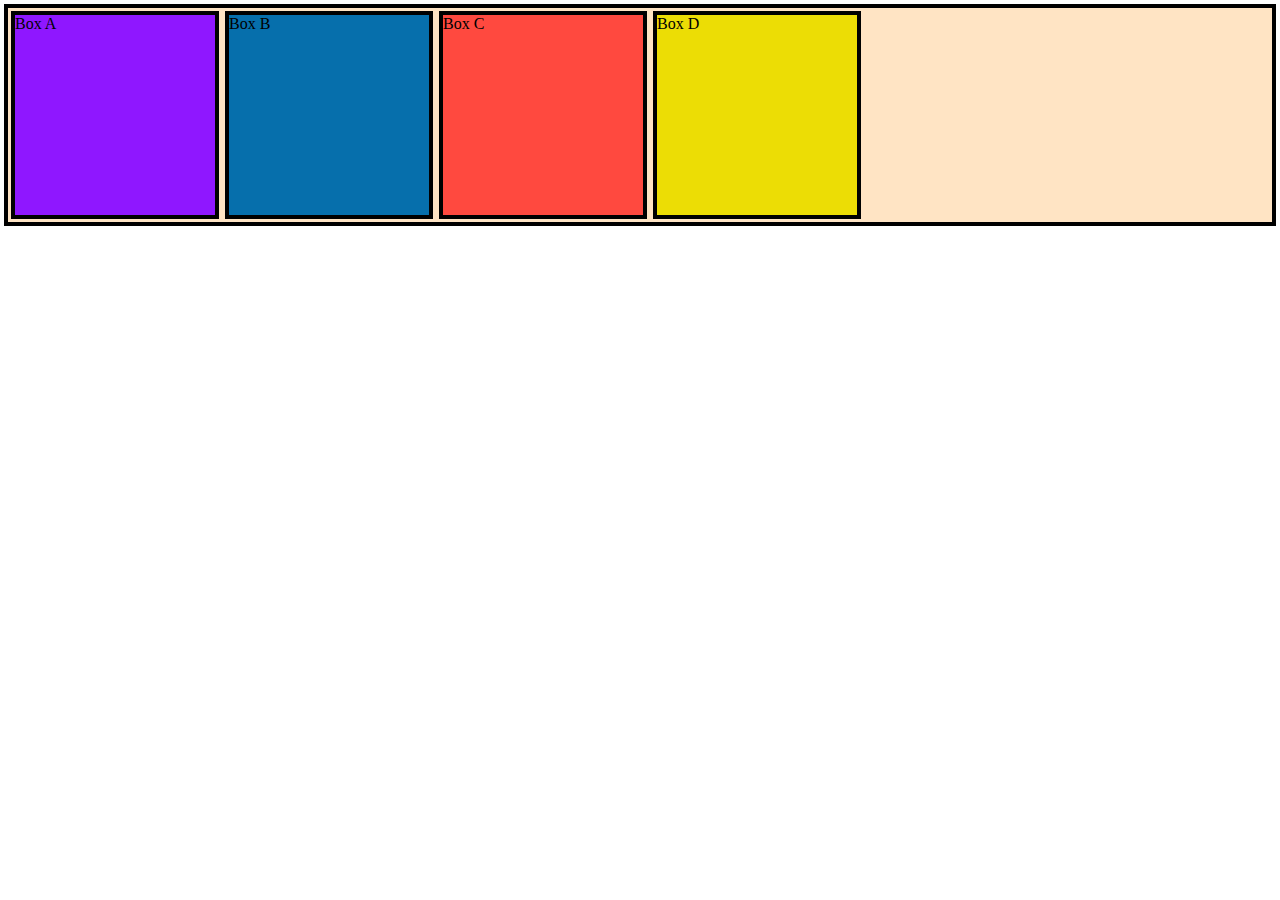
<file: index.html>
<!DOCTYPE html>
<html lang="en">
<head>
    <meta charset="UTF-8">
    <meta name="viewport" content="width=device-width, initial-scale=1.0">
    <title>Document</title>
    <style>
        *{
            margin: 0px;
            padding: 0px;
        }
        .box{
            margin: 4px;;
            border: 4px solid black;
            background-color: bisque;
        }
        .boxes{
            margin: 3px;;
            height: 200px;
            width:200px;
            border: 4px solid rgb(0, 0, 0);
        }
        #box1{
            background-color: rgb(143, 23, 255);
        }
        #box2{
            background-color: rgb(6, 111, 172);
        }
        #box3{
            background-color: rgba(255, 2, 2, 0.687);
        }
        #box4{
            background-color: rgb(236, 221, 5);
        }
        @media (max-width:600px){
            .box{
                display: flex;
                flex-direction: column;
            }
        }
        @media (min-width:600px){
            .box{
                display: flex;
                flex-direction: row;
            }
        }
        
    </style>
</head>
<body>
    <div class="box">
        <div id="box1" class="boxes">Box A</div>
        <div id="box2" class="boxes">Box B</div>
        <div id="box3" class="boxes">Box C</div>
        <div id="box4" class="boxes">Box D</div>
    </div>
</body>
</html>
</file>
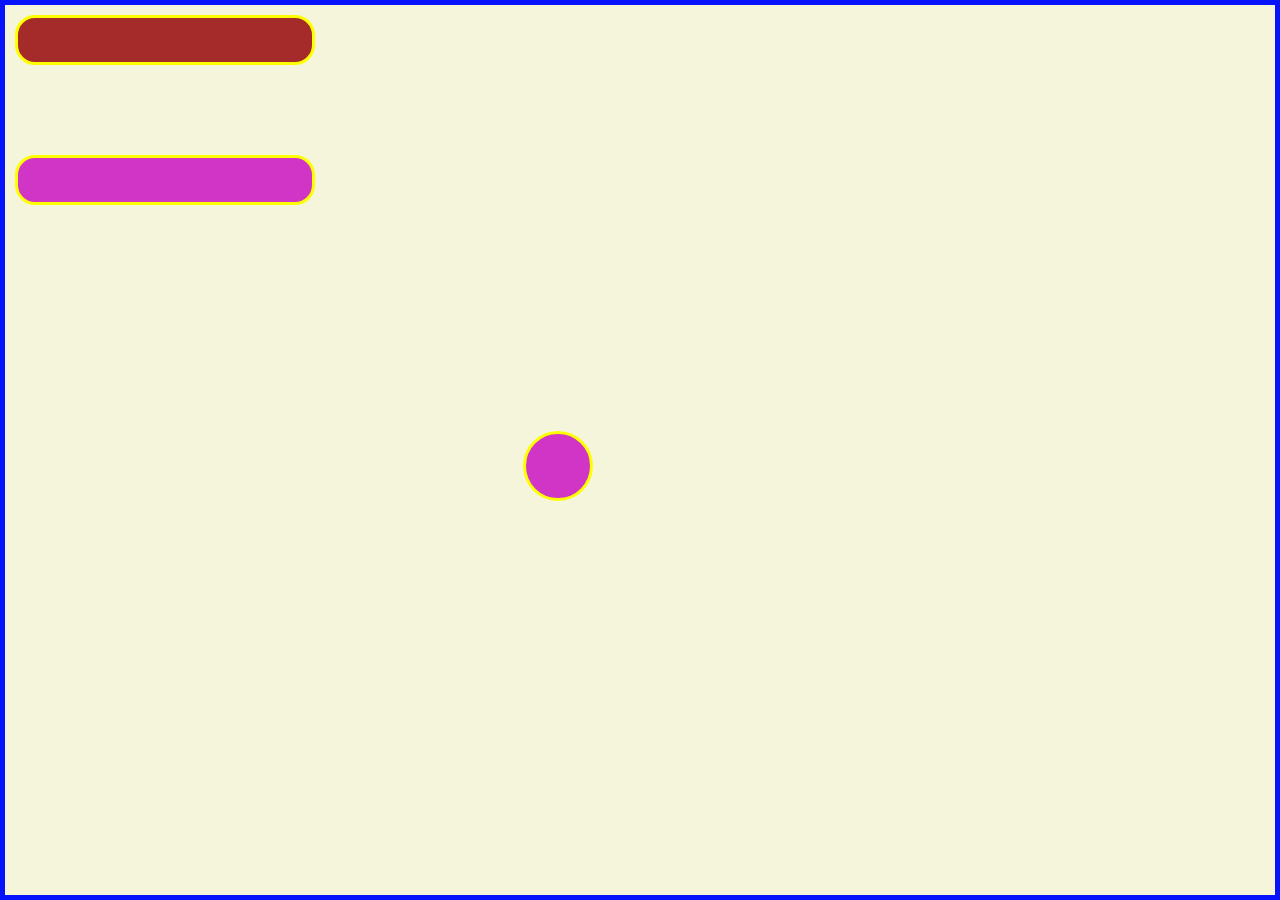
<file: animation.html>
<!DOCTYPE html>
<html lang="en">

<head>
    <meta charset="UTF-8">
    <meta name="viewport" content="width=device-width, initial-scale=1.0">
    <title>Animation</title>
    <style>
        * {
            margin: 0px;
            padding: 0px;
            box-sizing: border-box;
        }

        .container {
            border: 5px solid rgb(7, 19, 250);
            width: 100vw;
            height: 100vh;
            background-color: beige;
        }

        .box {
            margin: 10px;
            width: 300px;
            height: 50px;
            background-color: brown;
            border-radius: 20px;
            border: 3px solid yellow;
            position: relative;
            /* animation-name: rightMove;
            animation-timing-function: cubic-bezier(0.1,0.3,1.0,-2,0);
            animation-duration: 2s;
            animation-iteration-count: 3;
            animation-delay: 2s;
            animation-fill-mode: both;
            animation-direction: alternate-reverse; */
            animation: 3s ease-in-out 2s infinite alternate rightMove;
        }

        @keyframes rightMove {
            from {
                top: 0px;
                left: 0px;
            }

            to {
                top: 0px;
                left: 1100px;
            }
        }

        .box1 {
            margin: 10px;
            width: 300px;
            height: 50px;
            background-color: rgb(209, 53, 198);
            border-radius: 20px;
            border: 3px solid yellow;
            position: relative;
            animation: 3s ease-in-out 2s infinite alternate both leftMove;
        }

        @keyframes leftMove {
            from {
                top: 690px;
                left: 1100px;
            }

            to {
                top: 690px;
                left: 0px;
            }
        }

        .circle {
            margin: 10px;
            width: 70px;
            height: 70px;
            background-color: rgb(209, 53, 198);
            border-radius: 50px;
            left: 40%;
            top: 40%;
            border: 3px solid yellow;
            position: relative;
            animation: 3s ease-in-out 2s infinite alternate both circleMove;
        }

        @keyframes circleMove {

            /* This is the Starting point of the Animation  which define the starting point of the circle where the circle is being animated */
            0% {
                top: 2%;
                left: 5%;
            }

            /* This is the quater point of the Animation  which define the quater point of the circle where the circle is being animated */
            25% {
                top: 25%;
                left: 90%;
            }

            /* This is the half point of the Animation  which define the half point of the circle where the circle is being animated */
            50% {
                top: 60%;
                left: 10%;
            }

            /* This is the lat point of the Animation  which define the last point of the circle where the circle is being animated */
            100% {
                top: 75%;
                left: 90%;
            }
        }
    </style>
</head>

<body>
    <div class="container">
        <div class="box">
        </div>
        <div class="circle">

        </div>
        <div class="box1">
        </div>
    </div>
</body>

</html>
</file>
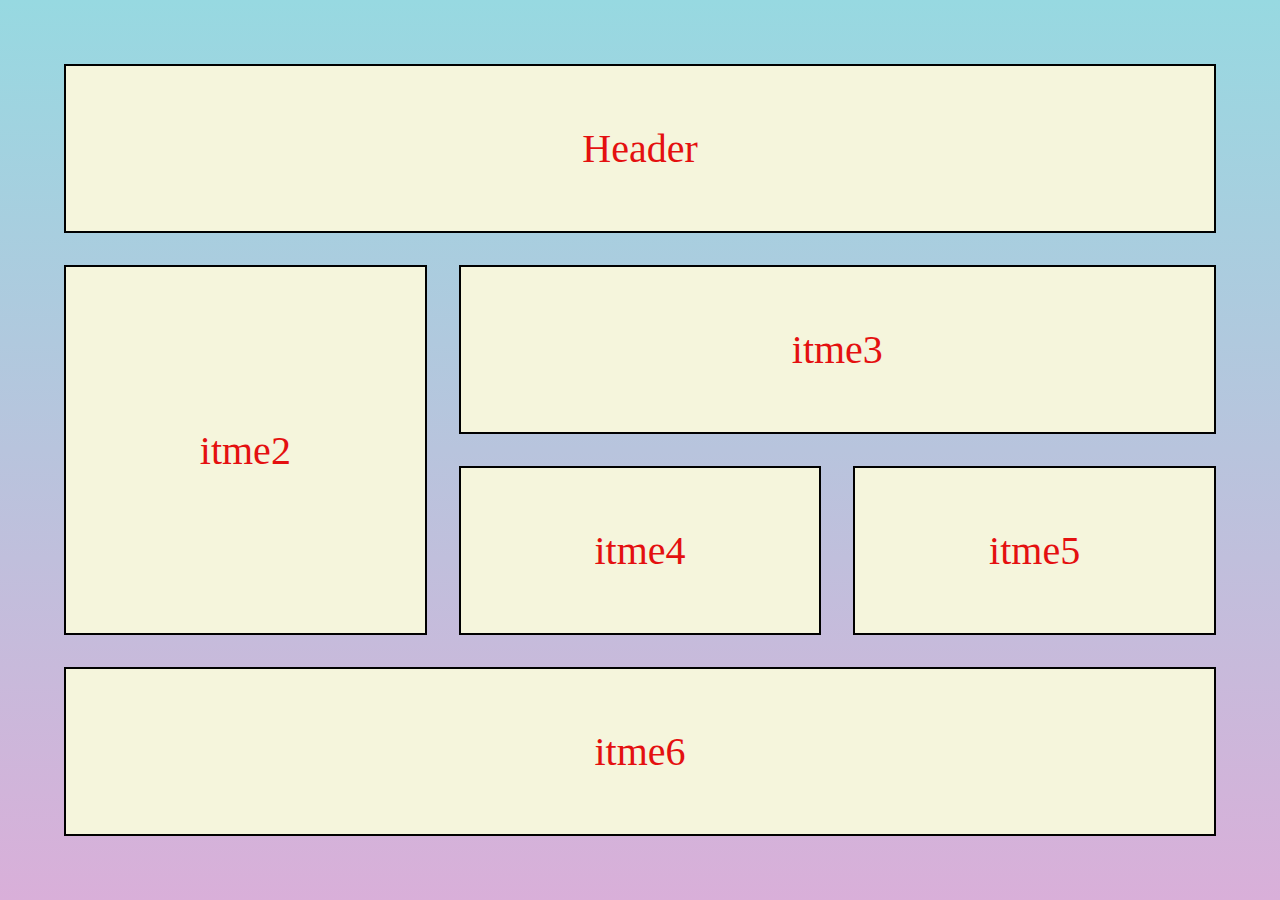
<file: grid.html>
<!DOCTYPE html>
<html lang="en">
<head>
    <meta charset="UTF-8">
    <meta name="viewport" content="width=device-width, initial-scale=1.0">
    <link rel="stylesheet" href="grid.css">
    <title>CSS GRID</title>
</head>
<body>
     <div class="container">
        <div class="items header">Header</div>
        <div class="items sidebar">itme2</div>
        <div class="items main">itme3</div>
        <div class="items">itme4</div>
        <div class="items">itme5</div>
        <div class="items footer">itme6 </div>
     </div>
</body>
</html>
</file>
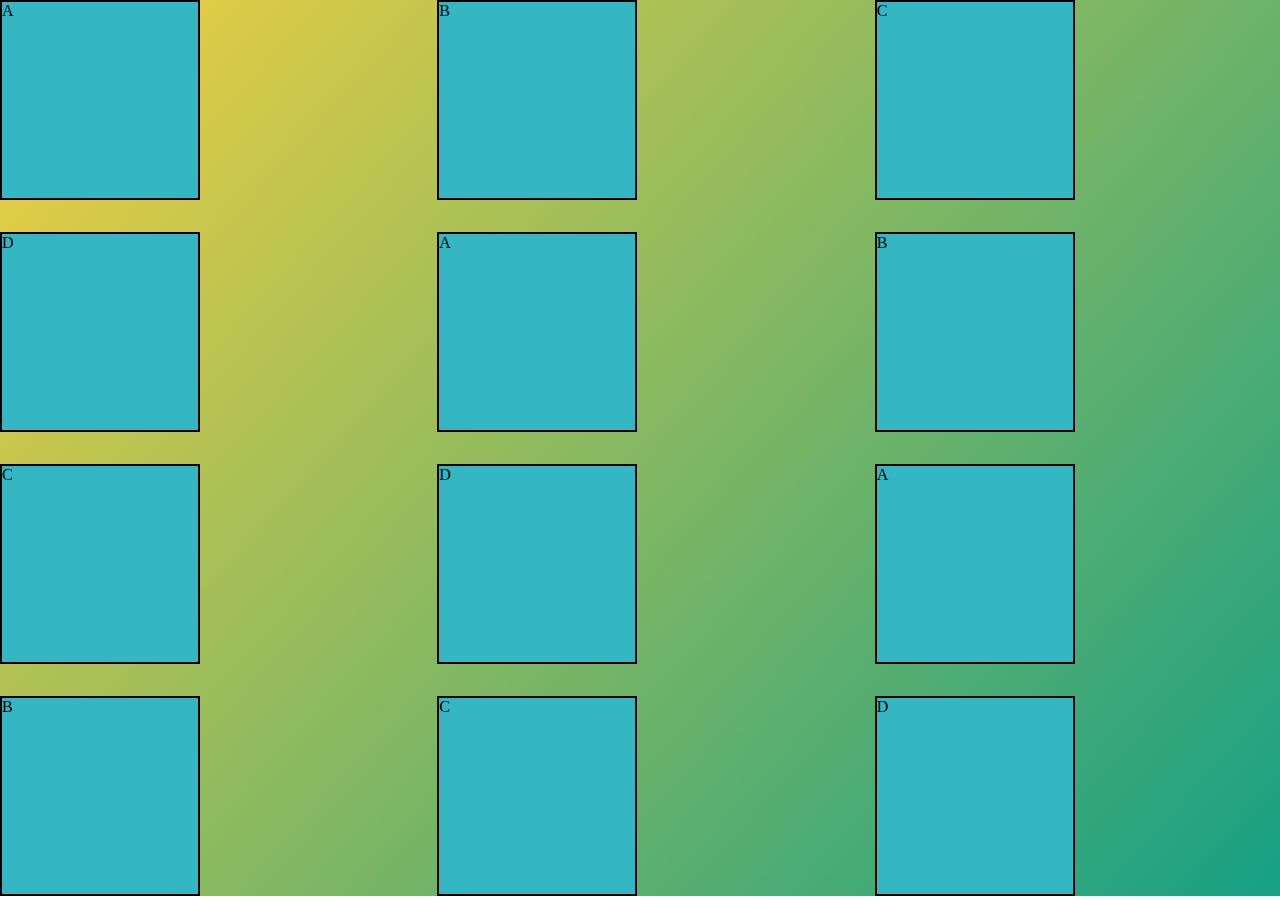
<file: grid2.html>
<!DOCTYPE html>
<html lang="en">
<head>
    <meta charset="UTF-8">
    <meta name="viewport" content="width=device-width, initial-scale=1.0">
    <link rel="stylesheet" href="grid2.css">
    <title>Grid 2</title>
</head>
<body>
    <div class="container">
        <div class="items">A</div>
        <div class="items">B</div>
        <div class="items">C</div>
        <div class="items">D</div>
        <div class="items">A</div>
        <div class="items">B</div>
        <div class="items">C</div>
        <div class="items">D</div>
        <div class="items">A</div>
        <div class="items">B</div>
        <div class="items">C</div>
        <div class="items">D</div>
    </div>
</body>
</html>
</file>
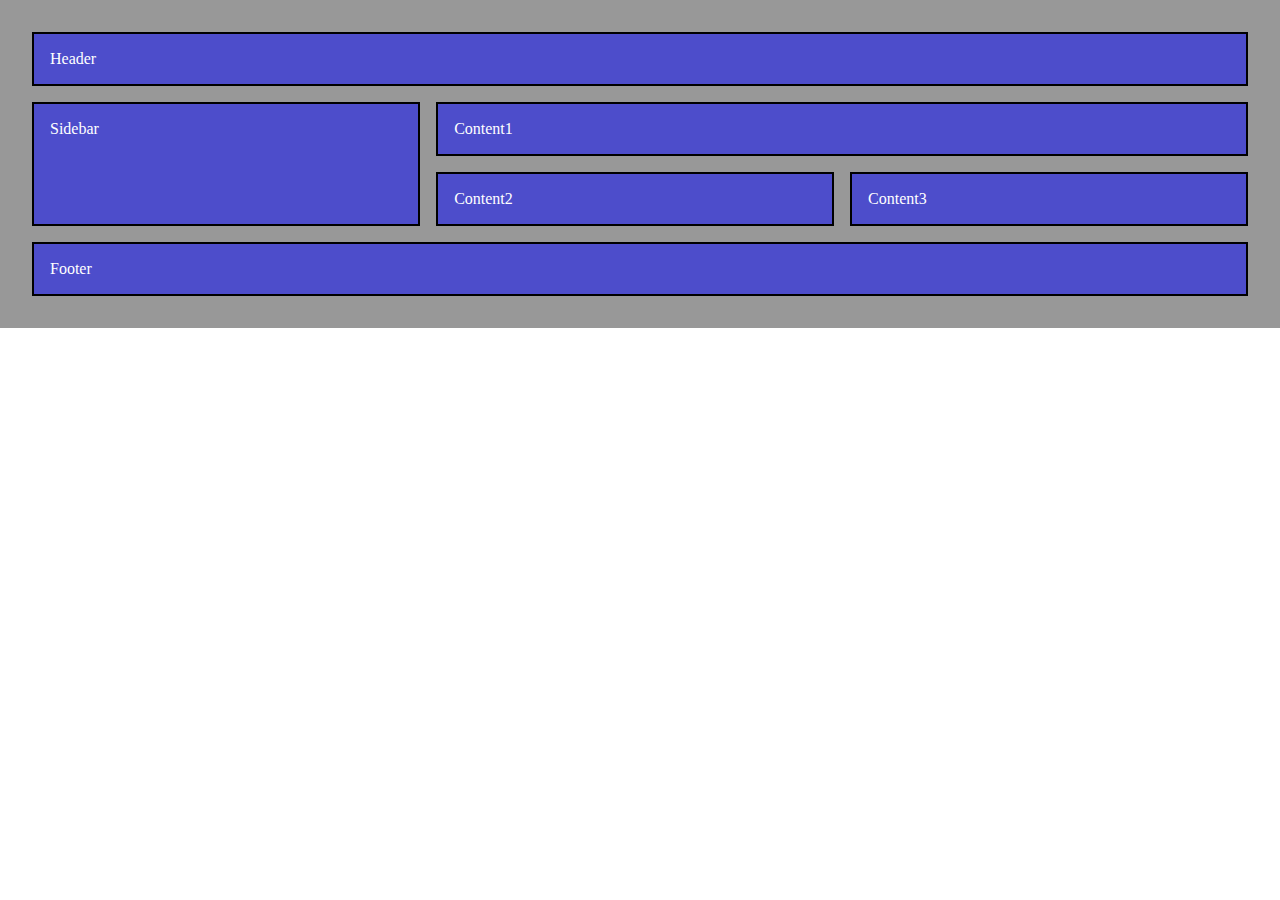
<file: gridAreas.html>
<!DOCTYPE html>
<html lang="en">
<head>
    <meta charset="UTF-8">
    <meta name="viewport" content="width=device-width, initial-scale=1.0">
    <title>Grid Template Areas</title>
    <style>
        *{
            margin: 0;
            padding: 0;
            box-sizing: border-box;
        }
        body{
            width: 100%;
            height: 100%;
        } 
        .container{
            width: 100%;
            height: 100%;
            display: grid;
            gap: 1rem;
            background-color: rgba(0, 0, 0, 0.404);
            padding: 2rem;
            grid-template-areas:
            "header header header"
            "sidebar c1 c1"
            "sidebar c2 c3"
            "footer footer footer "
            ;
        }
        .items{
            background-color: rgba(0, 0, 255, 0.496);
            border: 2px solid black;
            color: white;
            padding: 1rem;
        }
        #header{
            grid-area: header ;
        }
        #sidebar{
            grid-area: sidebar;
        }
        #c1{
            grid-area: c1;
        }
        #c2{
            grid-area: c2;
        }
        #c3{
            grid-area: c3;
        }
        #footer{
            grid-area: footer ;
        }
    </style>
</head>
<body>
    <div class="container">
        <div class="items" id="header">Header</div>
        <div class="items" id="sidebar">Sidebar</div>
        <div class="items" id="c1">Content1</div>
        <div class="items" id="c2">Content2</div>
        <div class="items" id="c3">Content3</div>
        <div class="items" id="footer">Footer</div>
    </div>
</body>
</html>
</file>
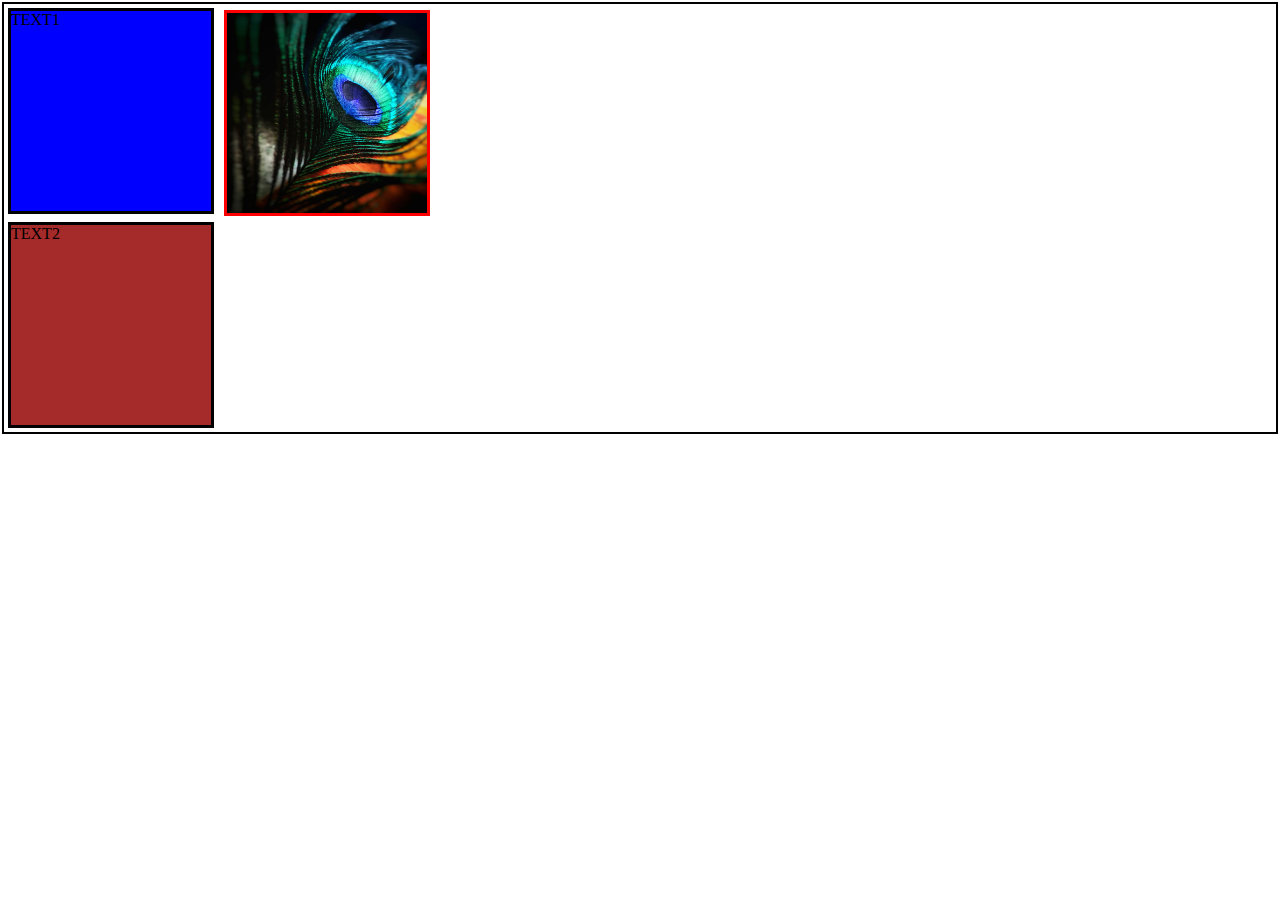
<file: mediaqueries.html>
<!DOCTYPE html>
<html lang="en">

<head>
    <meta charset="UTF-8">
    <meta name="viewport" content="width=device-width, initial-scale=1.0">
    <title>Document</title>
    <style>
        * {
            margin: 0px;
            padding: 0px;
        }


        .image {
            border: 3px solid red;
            width: 200px;
            height: 200px;
            margin: 6px;
        }
        img{
            width: 200px;
            height: 200px;
        }
        .boxUpper {
            margin: 2px;
            display: flex;
            border: 2px solid black;
        }

        .box {
            display: flex;
            flex-direction: column;
        }

        .items {
            width: 200px;
            height: 200px;
            border: 3px solid black;
            margin: 4px;
        }

        #box1 {
            background-color: blue;
        }

        #box2 {
            background-color: brown;
        }

        @media (max-width:640px) {
            .boxUpper{
                flex-direction: column;
            }
            .box{
                flex-direction: column;
            }
        }
    </style>
</head>

<body>
    <div class="boxUpper">
        <div class="box">
            <div id="box1" class="items">TEXT1</div>
            <div id="box2" class="items">TEXT2</div>
        </div>
        <div class="image"><img src="image.png" alt="Image of an Fatther"></div>
    </div>
</body>

</html>
</file>
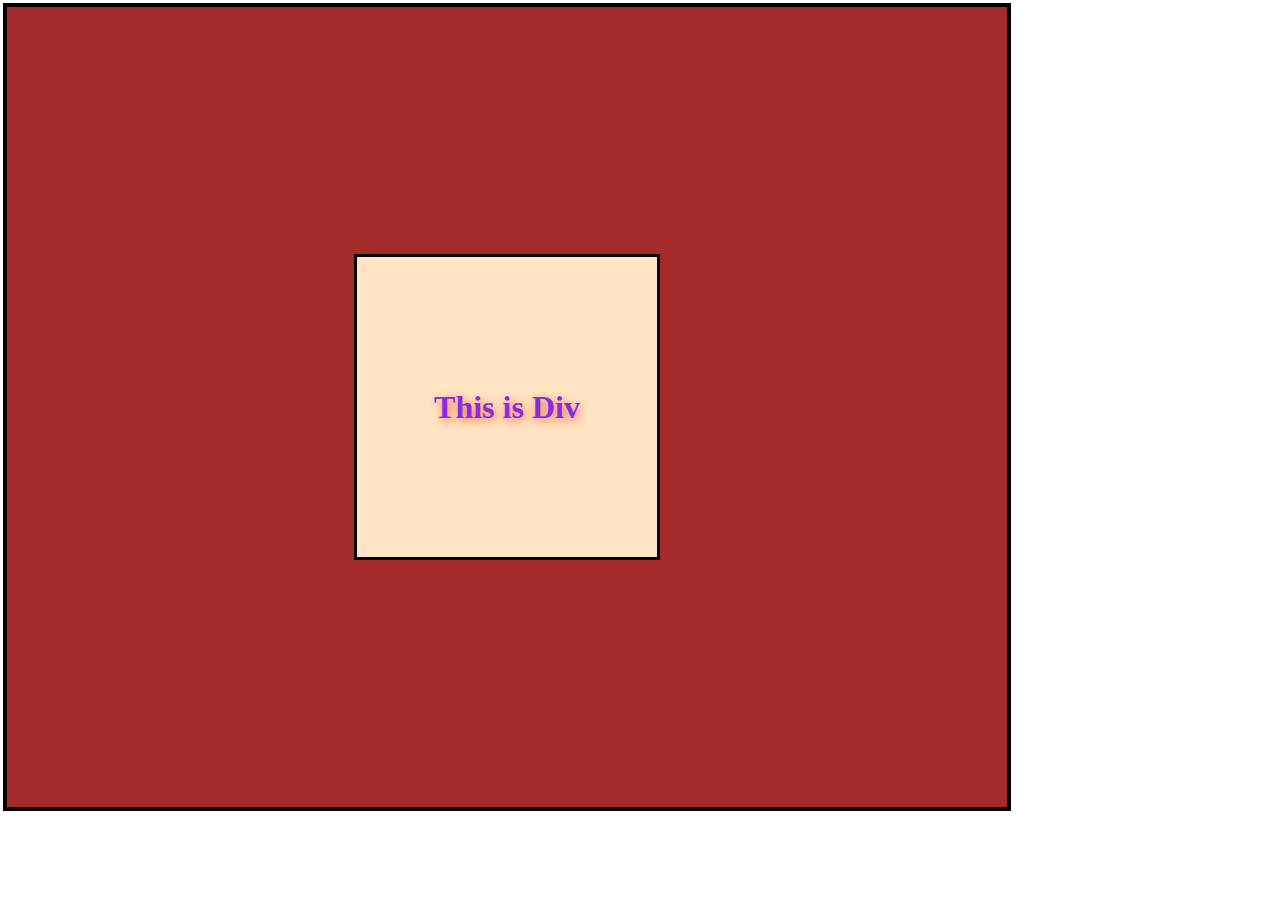
<file: pra.html>
<!DOCTYPE html>
<html lang="en">

<head>
    <meta charset="UTF-8">
    <meta name="viewport" content="width=device-width, initial-scale=1.0">
    <title>Document</title>
    <style>

        * {
            margin: 0px;
            padding: 0px;
        }
        .main{
            border: 4px solid black;
            margin: 3px;
            width: 1000px;
            height: 800px;
            background-color: brown;
            display: flex;
            align-items: center;
            justify-content: center;
        }
        .conatiner {
            margin: 3px;
            border: 3px solid black;
            height: 300px;
            width: 300px;
            background-color: bisque;
            display: flex;
            flex-direction: column;
            align-items: center;
            justify-content: center;
        }

        .head1 {
            color: blueviolet;
            text-shadow: 2px 3px 10px rgb(229, 100, 56);
        }
    </style>
</head>

<body>
    <div class="main">
        <div class="conatiner">
            <h1 class="head1"> This is Div</h1>
        </div>
    </div>
</body>

</html>
</file>
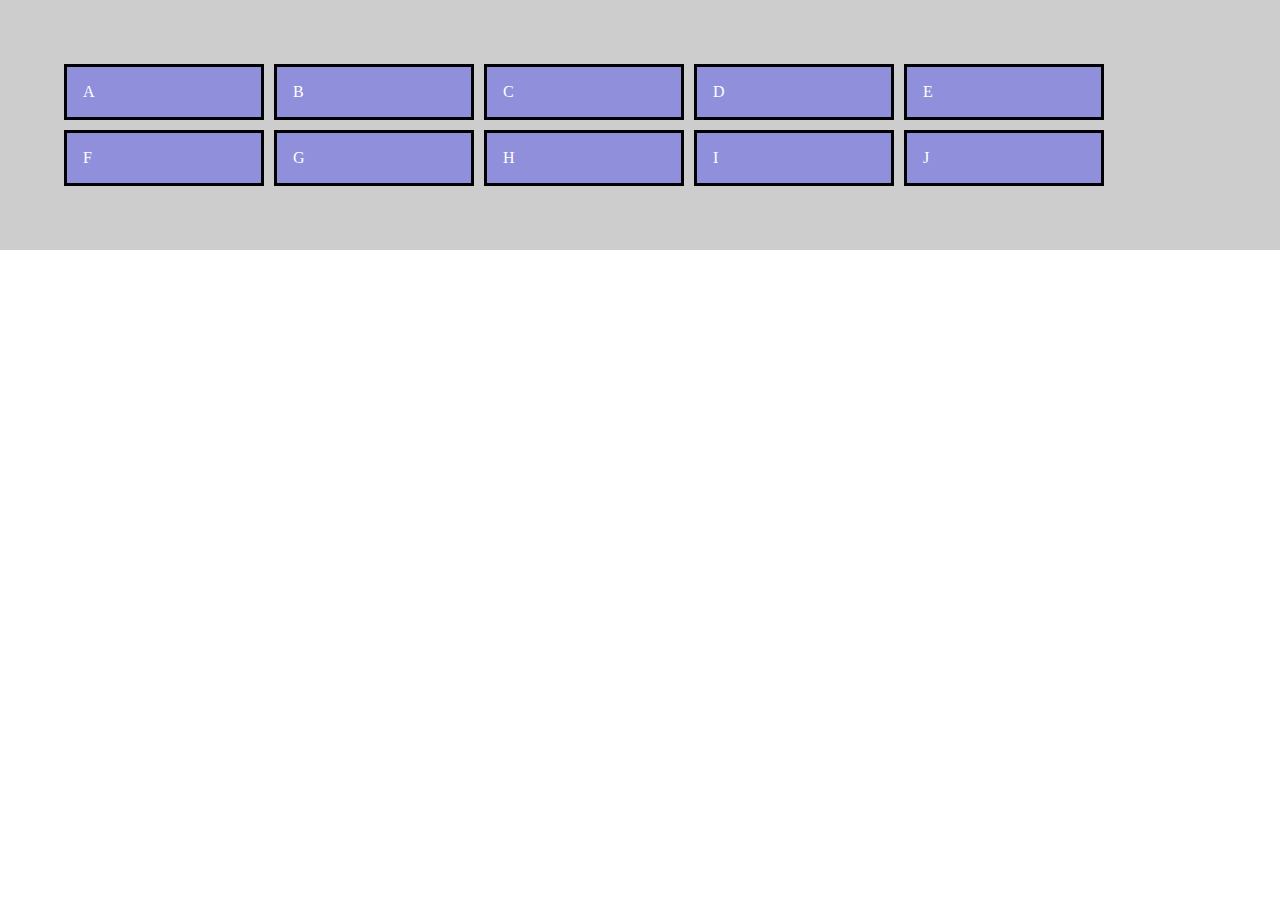
<file: responsiveGrid.html>
<!DOCTYPE html>
<html lang="en">
<head>
    <meta charset="UTF-8">
    <meta name="viewport" content="width=device-width, initial-scale=1.0">
    <title>Responsive Grid</title>
    <style>
        *{
            margin: 0;
            padding: 0;
            box-sizing: border-box;
        }
        body{
            width: 100%;
            height: 100%;
        }
        .container{
            width: 100%;
            height: 100%;
            padding: 4rem;
            display: grid;
            gap: 10px;
            background-color: rgba(0, 0, 0, 0.196);
            grid-template-columns: repeat(auto-fit,minmax(100px,200px));
        }
        .item{
            padding: 1rem;
            border: 3px solid black;
            background-color: rgba(0, 0, 255, 0.302);
            color: white;
        }
    </style>
</head>
<body>
    <div class="container">
        <div class="item">A</div>
        <div class="item">B</div>
        <div class="item">C</div>
        <div class="item">D</div>
        <div class="item">E</div>
        <div class="item">F</div>
        <div class="item">G</div>
        <div class="item">H</div>
        <div class="item">I</div>
        <div class="item">J</div>
    </div>
</body>
</html>
</file>
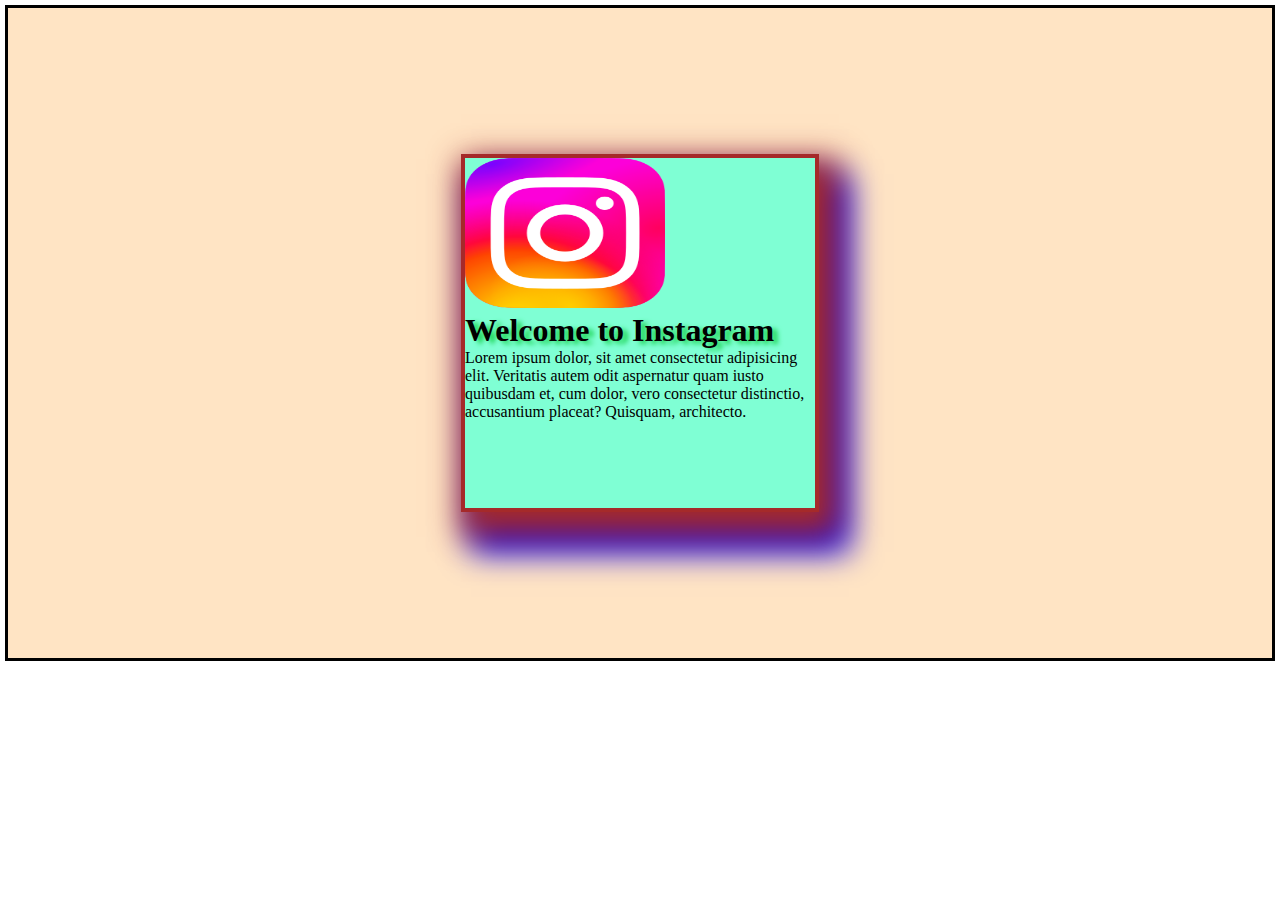
<file: shadows.html>
<!DOCTYPE html>
<html lang="en">

<head>
    <meta charset="UTF-8">
    <meta name="viewport" content="width=device-width, initial-scale=1.0">
    <title>Document</title>
    <style>
        *{
            margin: 0px;
            padding: 0px;
        }
        .container{
            height: 650px;
            background-color: bisque;
            margin: 5px;
            border: 3px solid black;
            display: flex;
            justify-content: center;
            align-items: center;
        }
        .box{
            --primary:brown;
            background-color:aquamarine;
            height: 350px;
            width: 350px;
            border: 4px solid var(--primary);
            margin: 5px;
            box-shadow:  10px 15px 30px 10px var(--primary), 20px 30px 30px 10px blue ;
        }
        img{
            height: 150px;
            width: 200px;
        }
        #head1{
            text-shadow: 5px 3px 5px rgb(24, 211, 77);
        }
    </style>
</head>
<body>
    <div class="container">
        <div class="box">
            <img src="insta.png" alt="Instagram Logo">
            <h1 id="head1">Welcome to Instagram</h1>
            <p>Lorem ipsum dolor, sit amet consectetur adipisicing elit. Veritatis autem odit aspernatur quam iusto
                quibusdam et, cum dolor, vero consectetur distinctio, accusantium placeat? Quisquam, architecto.</p>
        </div>
    </div>



</body>

</html>
</file>
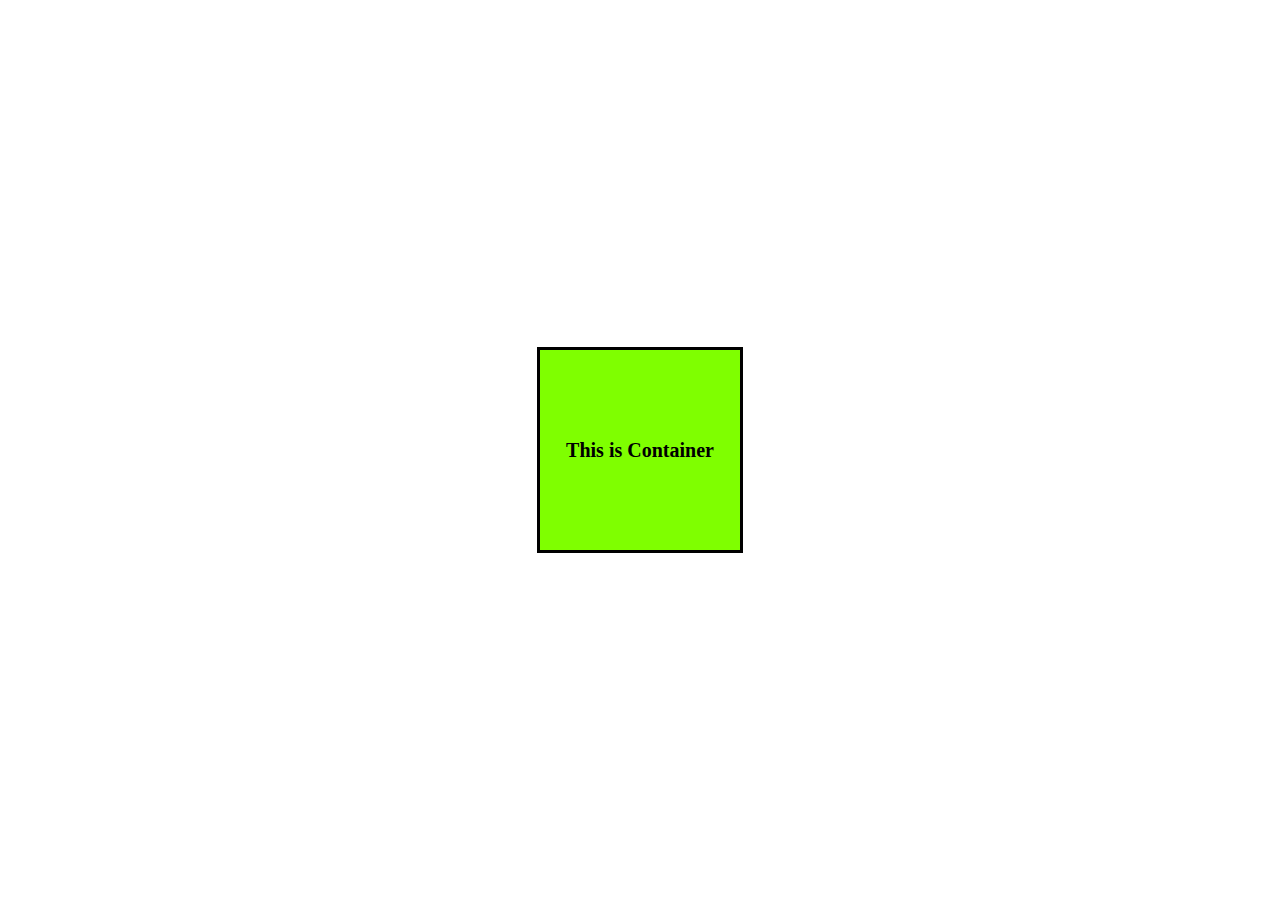
<file: tranforms.html>
<!DOCTYPE html>
<html lang="en">
<head>
    <meta charset="UTF-8">
    <meta name="viewport" content="width=device-width, initial-scale=1.0">
    <title>2D-Transforms</title>
    <style>
        *{
            margin: 0px;
        }
        .mainContainer{
            width: 100vw;
            height: 100vh;
            display: flex;
            align-items: center;
            justify-content: center;
        }
        .container{
            margin: 3px;
            width: 200px;
            height: 200px;
            background-color: chartreuse;
            border :3px solid black;
            display: flex;
            justify-content: center;
            align-items: center;
            margin: auto;
            transition: all 2s linear ;
        }
        strong{
            font-size: 20px;
        }
        .container:hover{
            background-color: rgb(247, 106, 237);
            /* transform: rotate(1440deg); */
            transform: scale(2);
            /* transform: scale(0.0 1); */
            /* transform: skew(-5deg); */
            /* transform : translate(-100px,-100px); */
            /* transform: skewY(1440deg); */
            /* transform: skewX(11.3deg); */
            /* width: 1450px;
            height: 900px; */
        }
    </style>
</head>
<body>
    <div class="mainContainer">
        <div class="container">
            <strong>This is Container</strong>
        </div>
    </div>
    
</body>
</html>
</file>
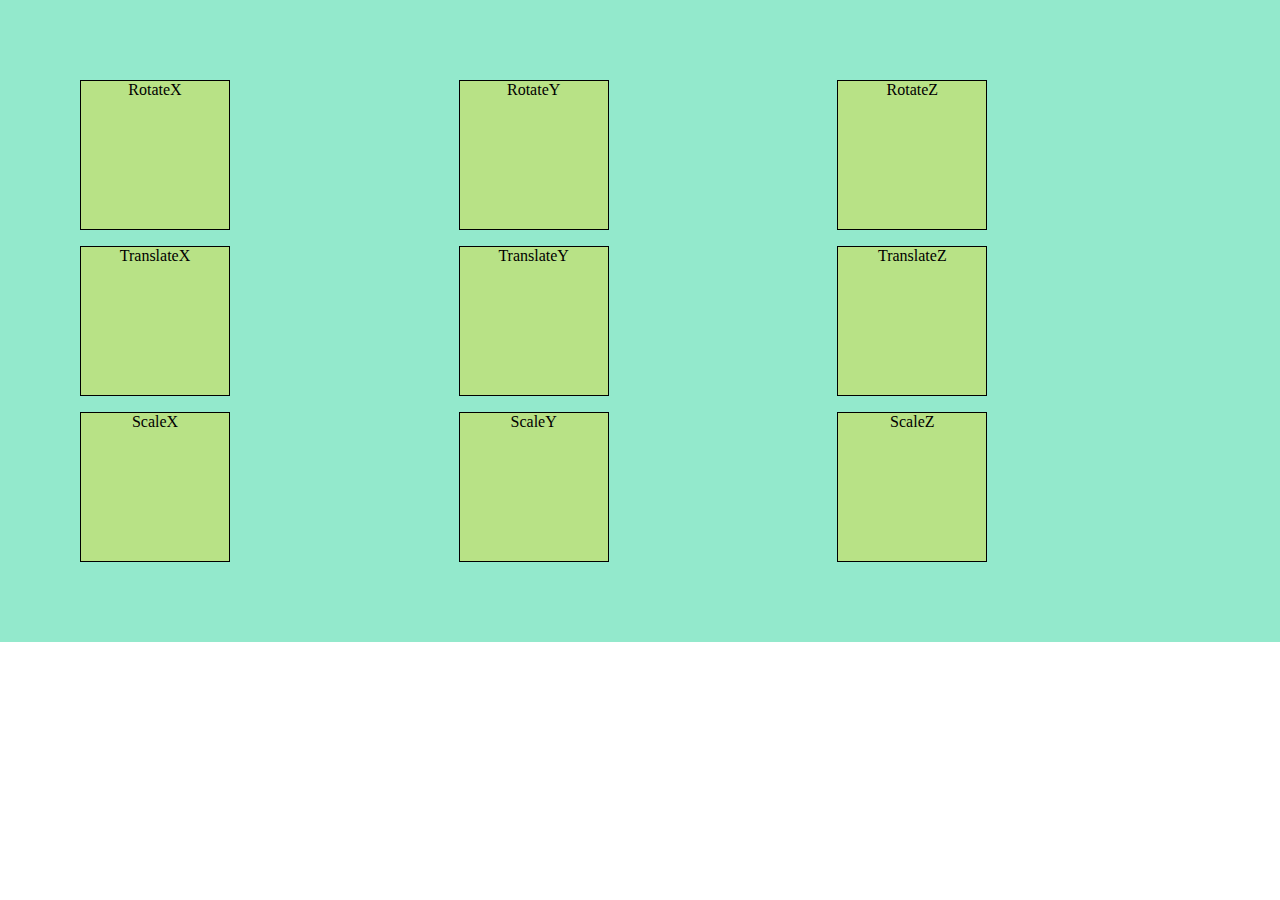
<file: transfrom3D.html>
<!DOCTYPE html>
<html lang="en">
<head>
    <meta charset="UTF-8">
    <meta name="viewport" content="width=device-width, initial-scale=1.0">
    <title>3D-Transform</title>
    <style>
        *{
            margin: 0;
            padding: 0;
            box-sizing: border-box;
        }
        body{
            width: 100%;
            height: 100%;
        }
        .container{
            display: grid;
            grid-template-columns: repeat(3,1fr);
            gap: 1rem;
            padding: 5rem;
            justify-content: center;
            background-color: rgba(52, 213, 159, 0.534);
        }
        .itmes{
            text-align: center ;
            width: 150px;
            height: 150px;
            background-color: rgba(220, 220, 66, 0.511);
            border: 1px solid black;
            transition: all 0.5s ease;
        }
        #x1:hover{
            transform: rotateX(45deg);
        }
        #x2:hover{
            transform: rotateY(90deg);
        }
        #x3:hover{
            transform: rotateZ(45deg);
        }
        #x4:hover{
            transform: translateX(-100px)
        }
        #x5:hover{
            transform: translateY(100px)
        }
        #x6:hover{
            transform:perspective(300px) translateZ(-50px);
        }
        #x7:hover{
            transform: ScaleX(1.5);
        }
        #x8:hover{
            transform: ScaleY(1.5);
        }
        #x9:hover{
            transform: perspective(100px) ScaleZ(4) rotateY(-15deg);
        }
    </style>
</head>
<body>
    <div class="container">
        <div class="itmes" id="x1">RotateX</div>
        <div class="itmes" id="x2">RotateY</div>
        <div class="itmes" id="x3">RotateZ
        </div>
        <div class="itmes" id="x4">TranslateX</div>
        <div class="itmes" id="x5">TranslateY</div>
        <div class="itmes" id="x6">TranslateZ</div>
        <div class="itmes" id="x7">ScaleX</div>
        <div class="itmes" id="x8">ScaleY</div>
        <div class="itmes" id="x9">ScaleZ</div>
    </div>
</body>
</html>
</file>
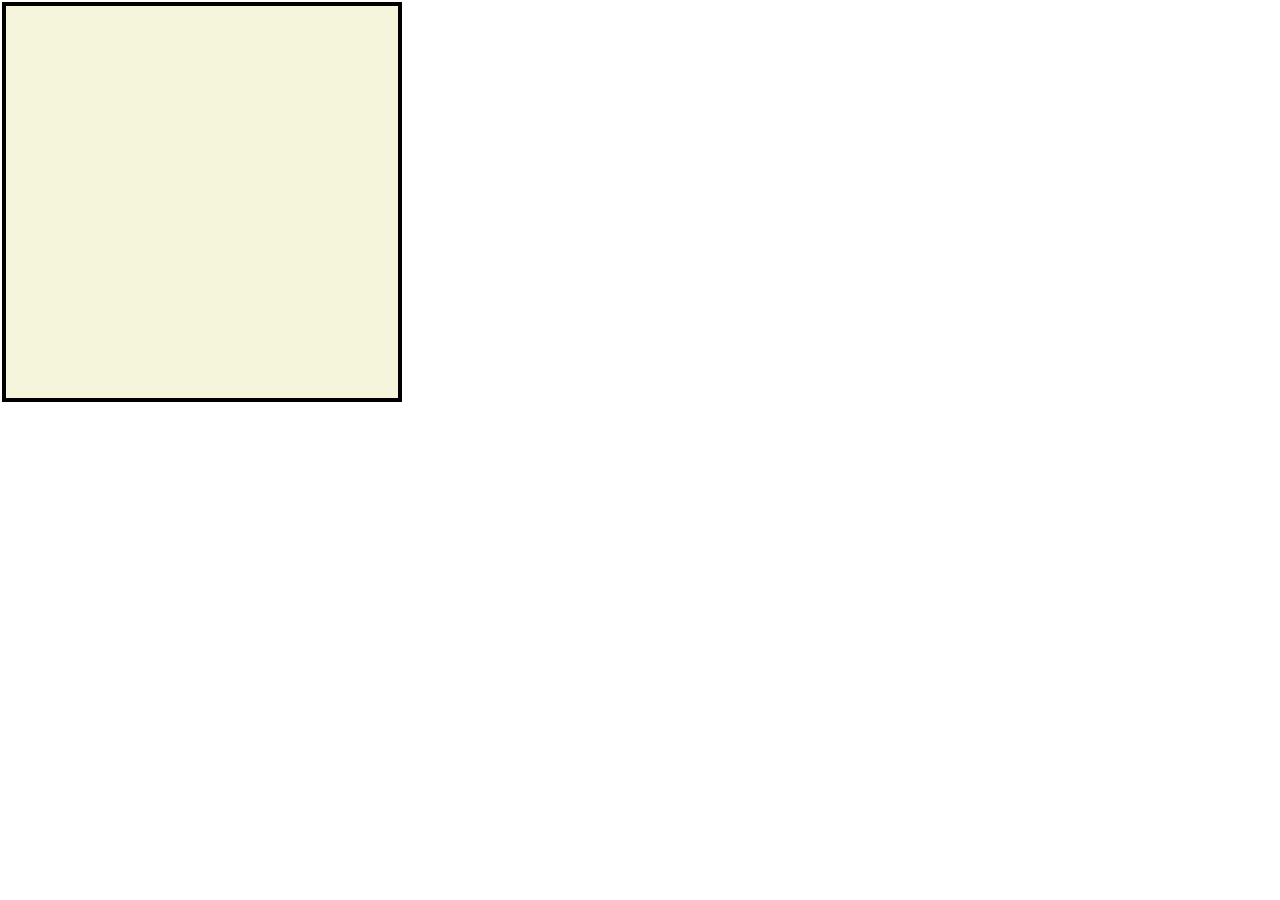
<file: transition.html>
<!DOCTYPE html>
<html lang="en">

<head>
    <meta charset="UTF-8">
    <meta name="viewport" content="width=device-width, initial-scale=1.0">
    <title>Transition</title>
    <style>
        * {
            margin: 0px;
            padding: 0px;
            box-sizing: border-box;
        }

        .box {
            margin: 2px;
            width: 400px;
            height: 400px;
            background-color: beige;
            border: 4px solid black;
            /* transition-property: all;
            transition-duration: 4s;
            transition-delay: 0s;
            transition-timing-function: cubic-bezier(0.075, 0.82, 0.165, 1); */
            transition: width 2s linear, height 5s ease-in-out, background-color 6s cubic-bezier(0.39, 0.575, 0.565, 1);
        }
        .box:hover{
            width: 1435px;
            background-color: brown;
            height: 894px;
        }
    </style>
</head>

<body>
    <div class="box"></div>
</body>

</html>
</file>
<file: grid.css>
* {
    margin: 0px;
    padding: 0px;
    box-sizing: border-box;
}

body {
    height: 100vh;
    width: 100vw;
}

.container {
    height: 100%;
    width: 100%;
    background-color: #D9AFD9;
    background-image: linear-gradient(0deg, #D9AFD9 0%, #97D9E1 100%);
    /* display: grid; */
    display: grid;
    padding: 4em;
    gap: 2rem;
    /* grid-template-columns: 350px 350px 350px; */
   
    /* grid-template-rows: 350px 350px; */
   grid-template-rows: repeat(6,1fr);
}
.items{
    color : rgb(228, 16, 16);
    display: flex;
    justify-content: center;
    align-items: center;
    font-size: 2.5rem;
}
.container .items {
    border: 2px solid black;
    background-color: beige;
}

@media (min-width:650px) {
    .header,.footer{
        grid-column-start: 1;
        grid-column-end: 4;
    }
    .main{
        grid-column-start: 2;
        grid-column-end: 4;
    }
    .sidebar{
        grid-row-start: 2;
        grid-row-end: 4;
    }
    .container{
        grid-template-rows: repeat(4,1fr);
        grid-template-columns: repeat(3,1fr);
    }
}
</file>
<file: grid2.css>
* {
    margin: 0;
    padding: 0;
    box-sizing: border-box;
}

body {
    height: 100%;
    width: 100%;
}

.container {
    height: 100%;
    width: 100%;
    background-color: #F4D03F;
    background-image: linear-gradient(132deg, #F4D03F 0%, #16A085 100%);
    display: grid;
    gap: 2rem;
    grid-template-columns: repeat(3,1fr);
    grid-template-rows: repeat(4,200px);
    justify-items: stretch;
}
.items{
    height: 200px;
    width: 200px;
    background-color: rgb(52, 183, 195);
    border:2px solid black;
    /* align-self: start; */
    /* justify-self: end; */
    /* place-self: start end; */
}
</file>
